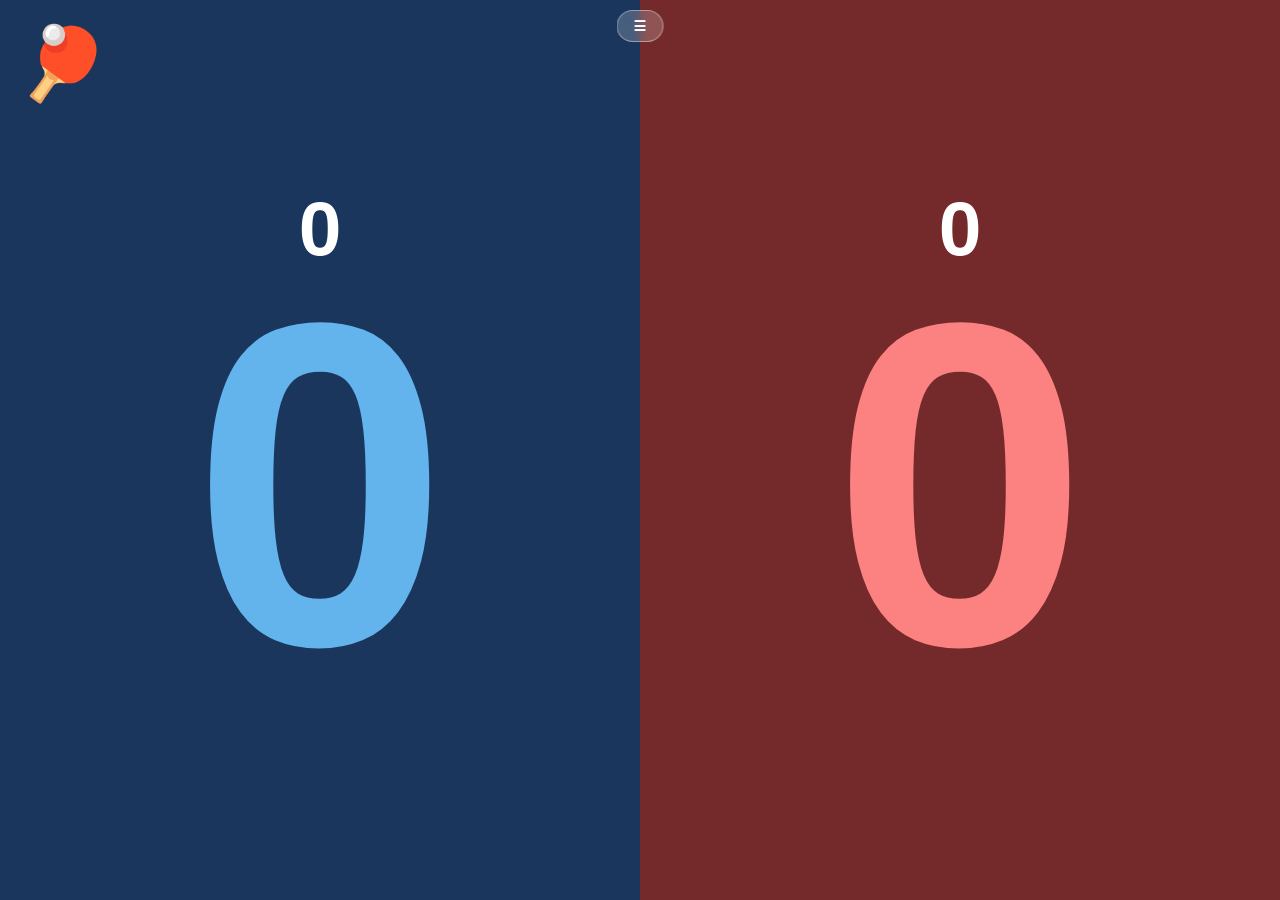
<file: index.html>
<!DOCTYPE html>
<html lang="de">
<head>
    <meta charset="UTF-8">
    <meta name="viewport" content="width=device-width, initial-scale=1.0, maximum-scale=1.0, user-scalable=no, viewport-fit=cover">
    <title>Ping Pong Pro Zähler</title>
    <link rel="stylesheet" href="style.css">
    <link rel="manifest" href="manifest.json">
    <link rel="apple-touch-icon" href="icons/apple-touch-icon.png">
    <meta name="apple-mobile-web-app-capable" content="yes">
    <meta name="apple-mobile-web-app-status-bar-style" content="black-translucent">
    <meta name="apple-mobile-web-app-title" content="Ping Pong">
    <meta name="theme-color" content="#000000">
</head>
<body>

<div id="config-screen" class="fullscreen-overlay">
    <h2>Einstellungen</h2>
    <div class="config-group">
        <p>Punkte pro Satz</p>
        <div class="config-options">
            <button class="config-option selected" data-points="11">11</button>
            <button class="config-option" data-points="21">21</button>
        </div>
    </div>
    <div class="config-group">
        <p>Sätze</p>
        <div class="config-options">
            <button class="config-option" data-sets="2">Best of 3</button>
            <button class="config-option selected" data-sets="3">Best of 5</button>
            <button class="config-option" data-sets="4">Best of 7</button>
        </div>
    </div>
    <button id="btn-apply-settings">Übernehmen</button>
</div>

<div id="menu">
    <button id="btn-menu">☰</button>
    <div id="menu-dropdown">
        <button id="btn-settings">Einstellungen</button>
        <button id="btn-reset">Match zurücksetzen</button>
        <button id="btn-switch">Seiten tauschen</button>
        <button id="btn-toggle-server">Aufschlag wechseln</button>
        <button id="btn-help">Hilfe</button>
    </div>
</div>

<div id="field" class="playing-field">
    <div id="side-left" class="side serving">
        <div class="ball">🏓</div>
        <div id="sets-p1" class="sets">0</div>
        <div id="points-p1" class="points">0</div>
    </div>
    <div id="side-right" class="side">
        <div class="ball">🏓</div>
        <div id="sets-p2" class="sets">0</div>
        <div id="points-p2" class="points">0</div>
    </div>
</div>

<div id="overlay" class="fullscreen-overlay">
    <div id="overlay-text"></div>
    <button id="btn-new-match">Neues Spiel</button>
</div>

<div id="help-screen" class="fullscreen-overlay">
    <h2>Hilfe</h2>
    <div class="help-section">
        <p class="help-title">Touch</p>
        <p>Antippen der eigenen Hälfte = +1 Punkt</p>
        <p>Nach unten wischen = -1 Punkt (Korrektur)</p>
    </div>
    <div class="help-section">
        <p class="help-title">Tastatur</p>
        <p>A / ← = linke bzw. obere Hälfte, B / → = rechte bzw. untere Hälfte</p>
        <p>Kurz drücken = +1, gedrückt halten (&gt;500ms) = -1</p>
    </div>
    <div class="help-section">
        <p class="help-title">Menü</p>
        <p>Einstellungen: Punkte pro Satz und Anzahl der Sätze festlegen</p>
        <p>Match zurücksetzen: startet das aktuelle Match sofort neu</p>
        <p>Seiten tauschen: wechselt manuell, welche Hälfte wo angezeigt wird</p>
        <p>Aufschlag wechseln: korrigiert manuell, wer aufschlägt</p>
    </div>
    <div class="help-section">
        <p class="help-title">Sprache</p>
        <p>Nach jedem Punkt der Stand; nach Satzgewinn und Match-Ende eine Ansage</p>
        <p>Seiten tauschen: „Seiten gewechselt“</p>
        <p>Aufschlag wechseln: „Aufschlag links“ oder „Aufschlag rechts“ (linke/obere bzw. rechte/untere Hälfte)</p>
    </div>
    <button id="btn-close-help">Schliessen</button>
</div>

<script src="script.js"></script>
</body>
</html>
</file>
<file: style.css>
:root {
    --pill-bg: rgba(255, 255, 255, 0.2);
    --pill-border: rgba(255, 255, 255, 0.4);
    --accent-blue: #3182ce;
    --accent-green: #2ecc71;
    --side-left-bg: #1a365d;
    --side-left-fg: #63b3ed;
    --side-right-bg: #742a2a;
    --side-right-fg: #fc8181;
    --ball-inset: max(16px, 3vmin);
    --ball-size: max(32px, 8vmin);
}
* {
    box-sizing: border-box;
    margin: 0;
    padding: 0;
    user-select: none;
    -webkit-user-select: none;
    touch-action: none;
}
body, html {
    width: 100%;
    height: 100%;
    overflow: hidden;
    background-color: #000;
    font-family: sans-serif;
}
#menu {
    position: fixed;
    top: 50%;
    left: 50%;
    transform: translate(-50%, -50%);
    z-index: 999;
}
#menu button {
    background: var(--pill-bg);
    color: #fff;
    border: 1px solid var(--pill-border);
    padding: 8px 16px;
    border-radius: 20px;
    font-size: 14px;
    font-weight: bold;
    cursor: pointer;
    backdrop-filter: blur(5px);
    -webkit-backdrop-filter: blur(5px);
}
#btn-menu {
    font-size: 18px;
    line-height: 1;
    padding: 8px 14px;
}
#menu-dropdown {
    display: none;
    position: absolute;
    top: 100%;
    left: 50%;
    transform: translateX(-50%);
    margin-top: 8px;
    flex-direction: column;
    gap: 8px;
    background: rgba(20, 20, 20, 0.95);
    border: 1px solid rgba(255, 255, 255, 0.2);
    border-radius: 12px;
    padding: 10px;
}
#menu-dropdown.active { display: flex; }
#menu-dropdown button { white-space: nowrap; }
.playing-field {
    display: flex;
    flex-direction: column;
    width: 100%;
    height: 100%;
    height: 100dvh;
    transition: flex-direction 0.3s ease;
}
.playing-field.reversed {
    flex-direction: column-reverse;
}
.side {
    flex: 1;
    min-height: 0;
    min-width: 0;
    display: flex;
    flex-direction: column;
    justify-content: center;
    align-items: center;
    position: relative;
    overflow: hidden;
}
#side-left { background-color: var(--side-left-bg); color: var(--side-left-fg); }
#side-right { background-color: var(--side-right-bg); color: var(--side-right-fg); }

.sets {
    font-size: 5vh;
    color: #fff;
    margin-bottom: -1.5vh;
    font-weight: bold;
    font-variant-numeric: tabular-nums;
}
.points {
    font-size: 28vh;
    font-weight: bold;
    line-height: 1;
    font-variant-numeric: tabular-nums;
}
.points.pulse {
    animation: score-pulse 0.25s ease;
}
@keyframes score-pulse {
    0% { transform: scale(1); }
    30% { transform: scale(1.06); }
    100% { transform: scale(1); }
}
.ball {
    font-size: var(--ball-size);
    line-height: 1;
    width: 1em;
    height: 1em;
    display: flex;
    align-items: center;
    justify-content: center;
    position: absolute;
    top: auto;
    right: auto;
    bottom: auto;
    left: auto;
    opacity: 0;
    pointer-events: none;
}
.playing-field:not(.reversed) #side-left .ball,
.playing-field.reversed #side-right .ball {
    top: calc(var(--ball-inset) + env(safe-area-inset-top, 0px));
    left: calc(var(--ball-inset) + env(safe-area-inset-left, 0px));
}
.playing-field:not(.reversed) #side-right .ball,
.playing-field.reversed #side-left .ball {
    top: calc(var(--ball-inset) + env(safe-area-inset-top, 0px));
    right: calc(var(--ball-inset) + env(safe-area-inset-right, 0px));
    transform: scaleX(-1);
}
@media (orientation: portrait) {
    .playing-field:not(.reversed) #side-right .ball,
    .playing-field.reversed #side-left .ball {
        top: var(--ball-inset);
    }
}
.serving .ball {
    opacity: 1;
}

@media (orientation: landscape) {
    #menu {
        top: max(10px, env(safe-area-inset-top));
        transform: translateX(-50%);
    }
    .playing-field {
        flex-direction: row;
    }
    .playing-field.reversed {
        flex-direction: row-reverse;
    }
    .sets {
        font-size: min(10vh, 6vw);
        margin-bottom: -2vh;
    }
    .points {
        font-size: min(68vh, 36vw);
    }
    .fullscreen-overlay {
        gap: 16px;
    }
}
.fullscreen-overlay {
    display: none;
    position: fixed;
    inset: 0;
    width: 100%;
    height: 100%;
    height: 100dvh;
    max-height: 100dvh;
    color: #fff;
    z-index: 2000;
    flex-direction: column;
    align-items: center;
    gap: 24px;
    text-align: center;
    overflow-x: hidden;
    overflow-y: auto;
    overscroll-behavior: contain;
    -webkit-overflow-scrolling: touch;
    padding: max(16px, env(safe-area-inset-top, 0px)) max(16px, env(safe-area-inset-right, 0px)) max(16px, env(safe-area-inset-bottom, 0px)) max(16px, env(safe-area-inset-left, 0px));
}
.fullscreen-overlay.active { display: flex; }
.fullscreen-overlay.active::before,
.fullscreen-overlay.active::after {
    content: "";
    flex: 1 1 0;
    min-height: 0;
    width: 100%;
    pointer-events: none;
}
.fullscreen-overlay.active > * {
    flex-shrink: 0;
}
.fullscreen-overlay.active,
.fullscreen-overlay.active * {
    touch-action: pan-y;
}
#config-screen { background: #000; }
.config-group { display: flex; flex-direction: column; align-items: center; gap: 12px; }
.config-group p { font-size: 14px; color: #aaa; text-transform: uppercase; letter-spacing: 1px; }
.config-options { display: flex; gap: 10px; }
.config-option {
    background: var(--pill-bg);
    color: #fff;
    border: 1px solid var(--pill-border);
    padding: 10px 20px;
    border-radius: 20px;
    font-size: 16px;
    font-weight: bold;
    cursor: pointer;
}
.config-option.selected {
    background: var(--accent-blue);
    border-color: var(--accent-blue);
}
#btn-apply-settings {
    background: var(--accent-green);
    color: #fff;
    border: none;
    padding: 16px 40px;
    border-radius: 20px;
    font-size: 20px;
    font-weight: bold;
    cursor: pointer;
}
#overlay {
    background: rgba(0, 0, 0, 0.9);
    z-index: 1000;
}
#overlay-text { font-size: 6vh; font-weight: bold; padding: 0 20px; }
#help-screen {
    background: #000;
}
.help-section { max-width: 400px; }
.help-title {
    font-size: 14px;
    color: #aaa;
    text-transform: uppercase;
    letter-spacing: 1px;
    margin-bottom: 8px;
}
.help-section p:not(.help-title) { margin: 4px 0; }
#btn-close-help {
    background: var(--pill-bg);
    color: #fff;
    border: 1px solid var(--pill-border);
    padding: 12px 32px;
    border-radius: 20px;
    font-size: 16px;
    font-weight: bold;
    cursor: pointer;
}
#btn-new-match {
    background: var(--pill-bg);
    color: #fff;
    border: 1px solid var(--pill-border);
    padding: 16px 32px;
    border-radius: 20px;
    font-size: 20px;
    font-weight: bold;
    cursor: pointer;
}
</file>
